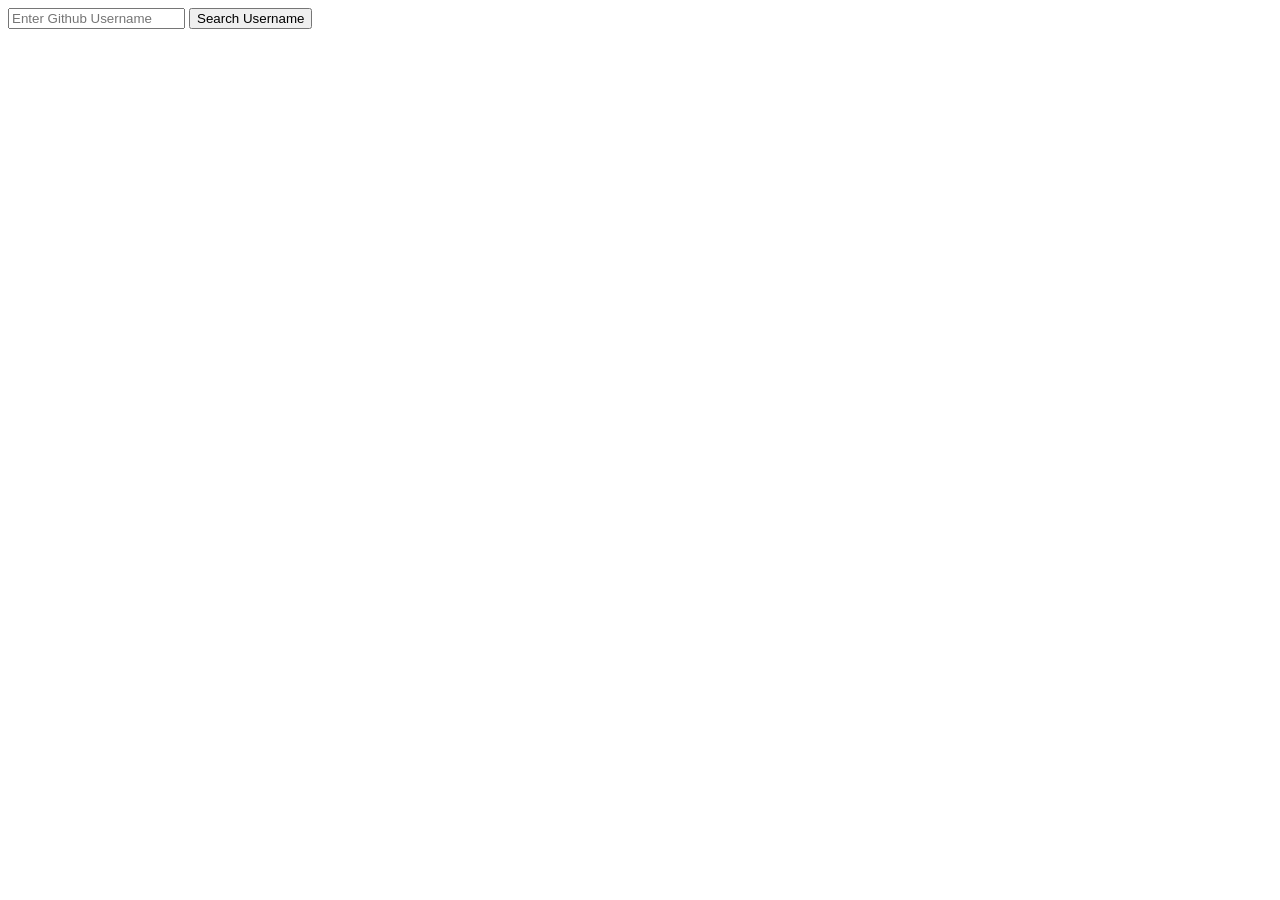
<file: extra-assignments/async-load-user/index.html>
<!DOCTYPE html>
<html lang="en">
<head>
    <meta charset="UTF-8">
    <meta name="viewport" content="width=device-width, initial-scale=1.0">
    <title>async user load</title>
</head>
<body>
    <input type="text" placeholder="Enter Github Username" id="github">
    <button id="btn">Search Username</button>
    <div id="user-profile"></div>
    <div id="repo-container"></div>
    <script src="index.js"></script>
</body>
</html>
</file>
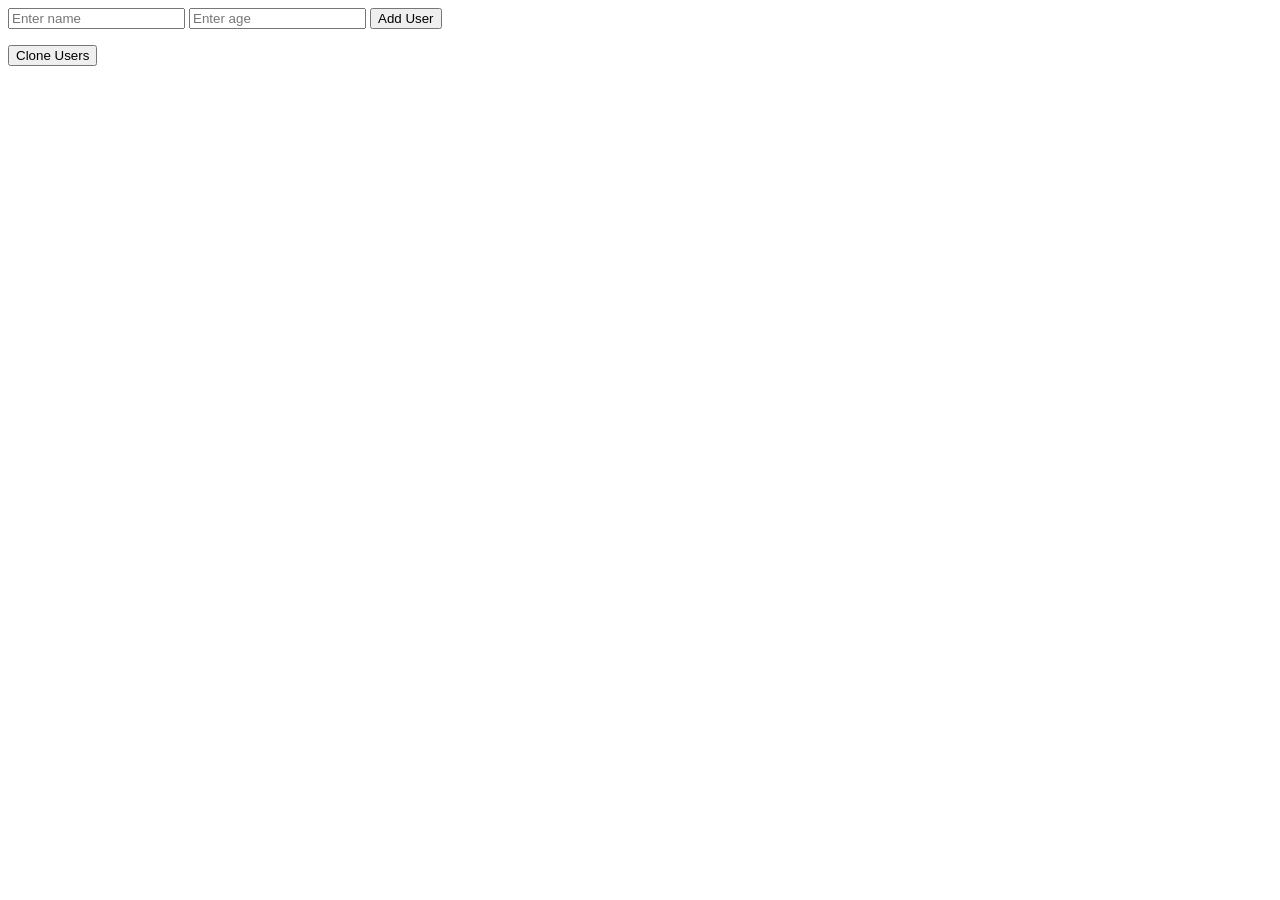
<file: extra-assignments/user-clone/index.html>
<!DOCTYPE html>
<html lang="en">

<head>
    <meta charset="UTF-8">
    <meta name="viewport" content="width=device-width, initial-scale=1.0">
    <title>Document</title>
</head>

<body>
        <input id="name" placeholder="Enter name" />
        <input id="age" placeholder="Enter age" type="number" />
        <button id="addUser">Add User</button>

        <ul id="userList">
        </ul>

        <button id="cloneUsers">Clone Users</button>
        <script src="index.js"></script>
</body>

</html>
</file>
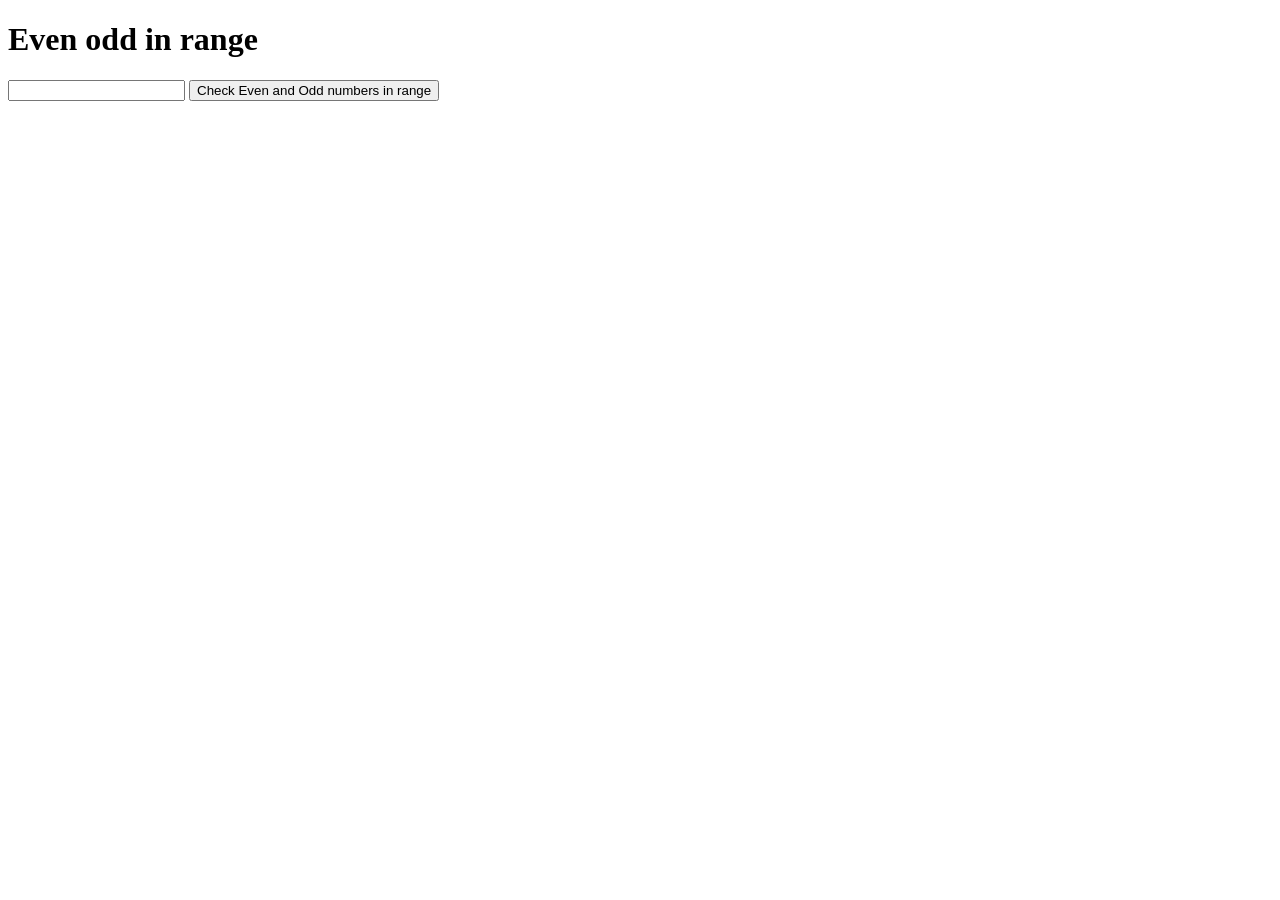
<file: session-2/assignment-2/index.html>
<!DOCTYPE html>
<html lang="en">
<head>
    <meta charset="UTF-8">
    <meta name="viewport" content="width=device-width, initial-scale=1.0">
    <title>Even/Odd in range</title>
</head>
<body>
    <h1>Even odd in range</h1>  
    <input type="number" name="range" id="range">
    <button id="btn">Check Even and Odd numbers in range</button>
    <div id="result"></div>
    <script src="index.js"></script>
</body>
</html>
</file>
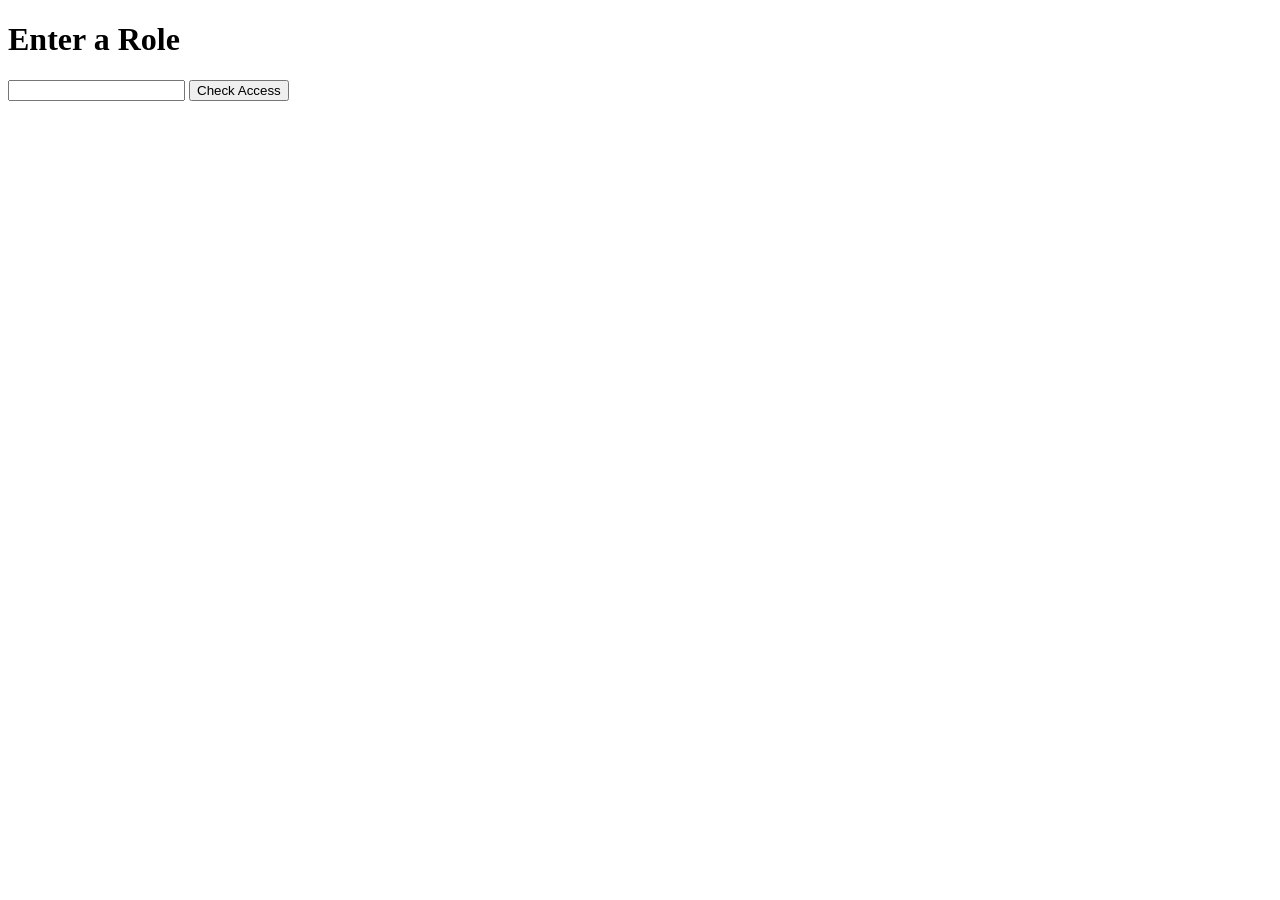
<file: session-2/assignment-3/index.html>
<!DOCTYPE html>
<html lang="en">
<head>
    <meta charset="UTF-8">
    <meta name="viewport" content="width=device-width, initial-scale=1.0">
    <title>Role access using switch case</title>
</head>
<body>
    <h1>Enter a Role</h1>
    <input type="text" name="role" id="role">
    <button id="btn">Check Access</button>
    <script src="index.js"></script>
</body>
</html>
</file>
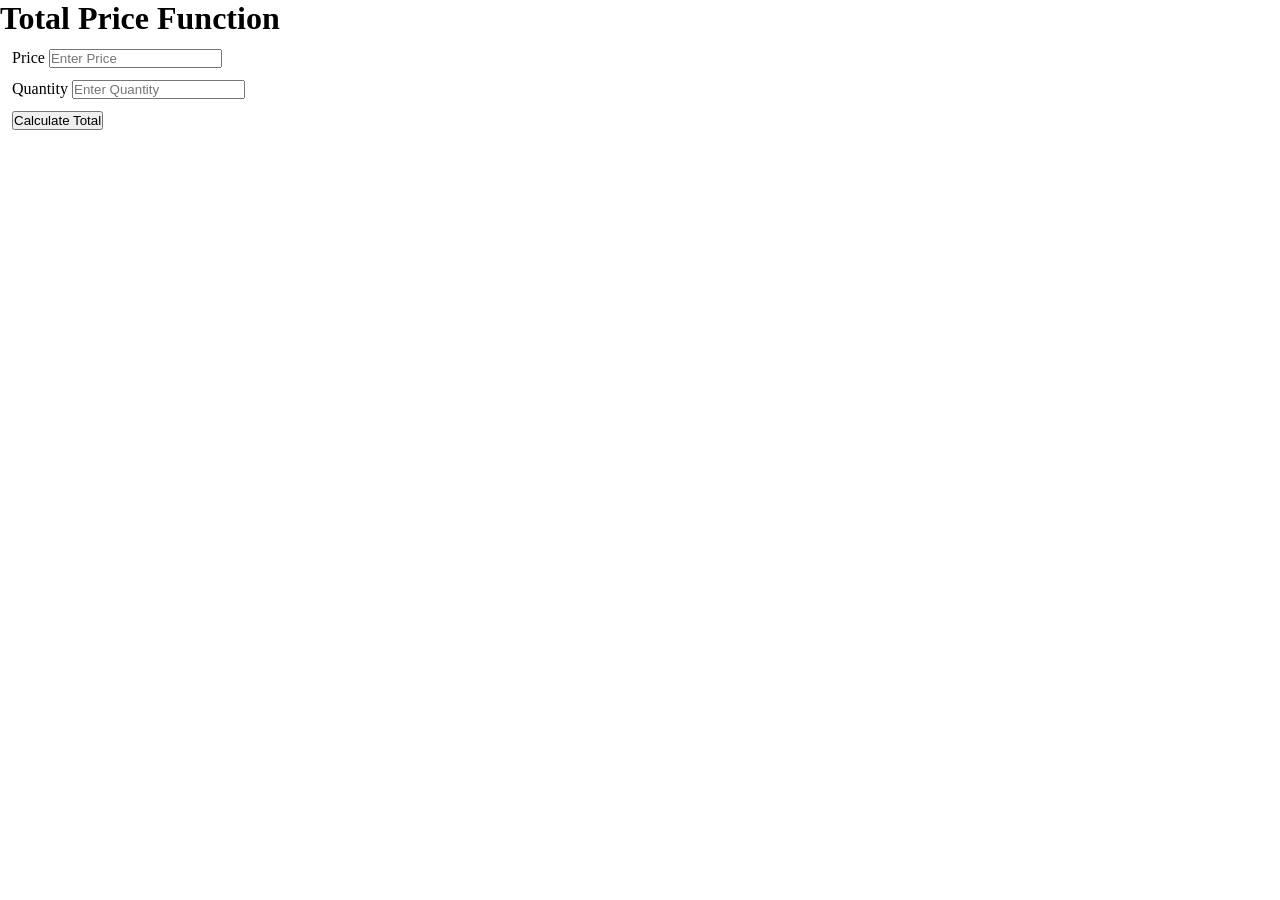
<file: session-2/assignment-4/index.html>
<!DOCTYPE html>
<html lang="en">
<head>
    <meta charset="UTF-8">
    <meta name="viewport" content="width=device-width, initial-scale=1.0">
    <title>Document</title>
    <link rel="stylesheet" href="style.css">
</head>
<body>
    <h1>Total Price Function</h1>
    <div>
        <label for="price">Price</label>
        <input type="number" name="price" id="price" placeholder="Enter Price">
    </div>
    <div>
        <label for="quantity">Quantity</label>
        <input type="number" name="quantity" id="quantity" placeholder="Enter Quantity">
    </div>
    <div>
        <button id="btn">Calculate Total</button>
    </div>
    <div id="result">
        
    </div>
    <script src="index.js"></script>
</body>
</html>
</file>
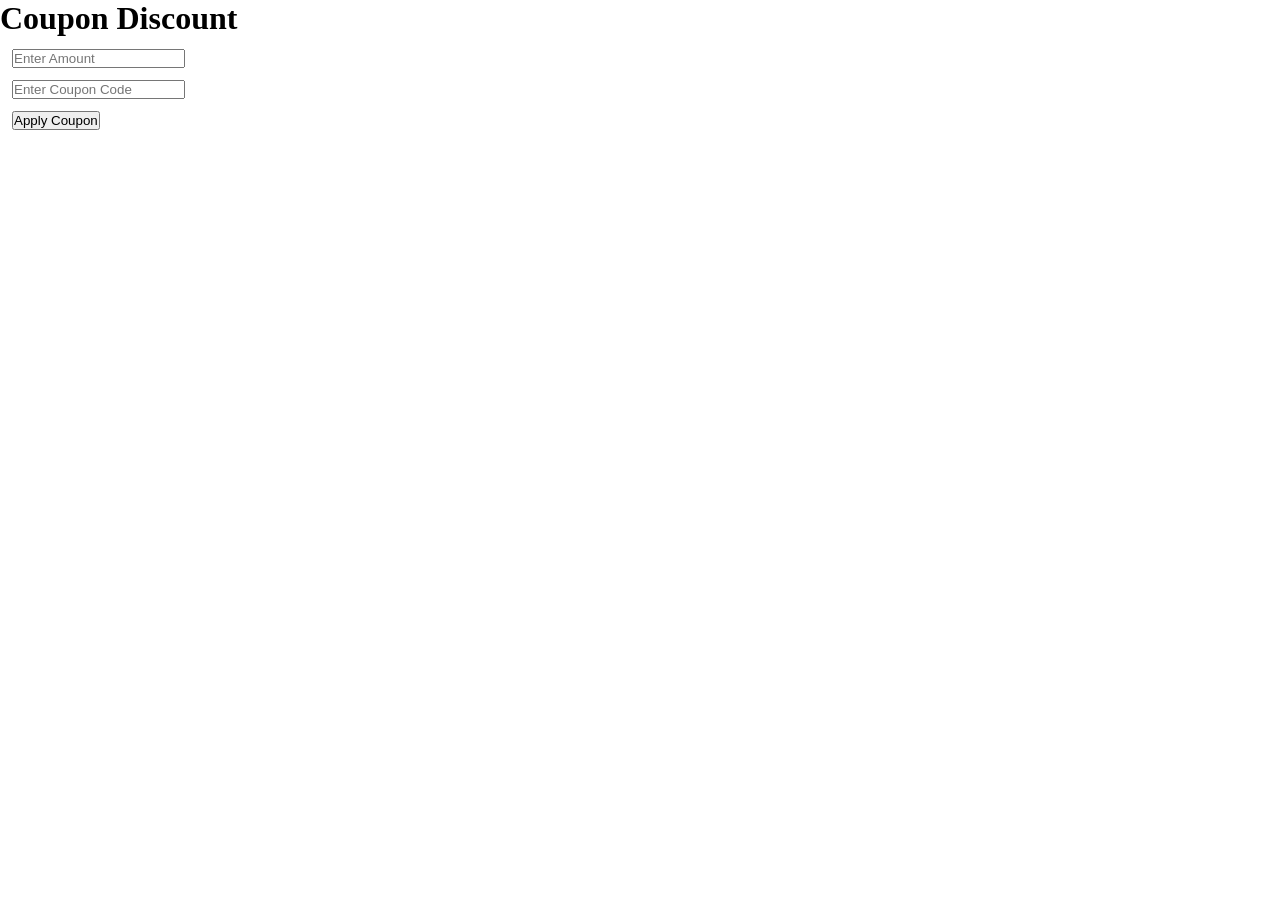
<file: session-2/assignment-5/index.html>
<!DOCTYPE html>
<html lang="en">
<head>
    <meta charset="UTF-8">
    <meta name="viewport" content="width=device-width, initial-scale=1.0">
    <title>Coupon Discount</title>
    <link rel="stylesheet" href="style.css">
</head>
<body>
    <h1>Coupon Discount</h1>
    <div>
        <input type="number" name="amount" id="amount" placeholder="Enter Amount">
    </div>
    <div>
        <input type="text" name="coupon" id="coupon" placeholder="Enter Coupon Code">
    </div>
    <div>
        <button id="btn">Apply Coupon</button>
    </div>
    <div id="result"></div>
    <script src="index.js"></script>
</body>
</html>
</file>
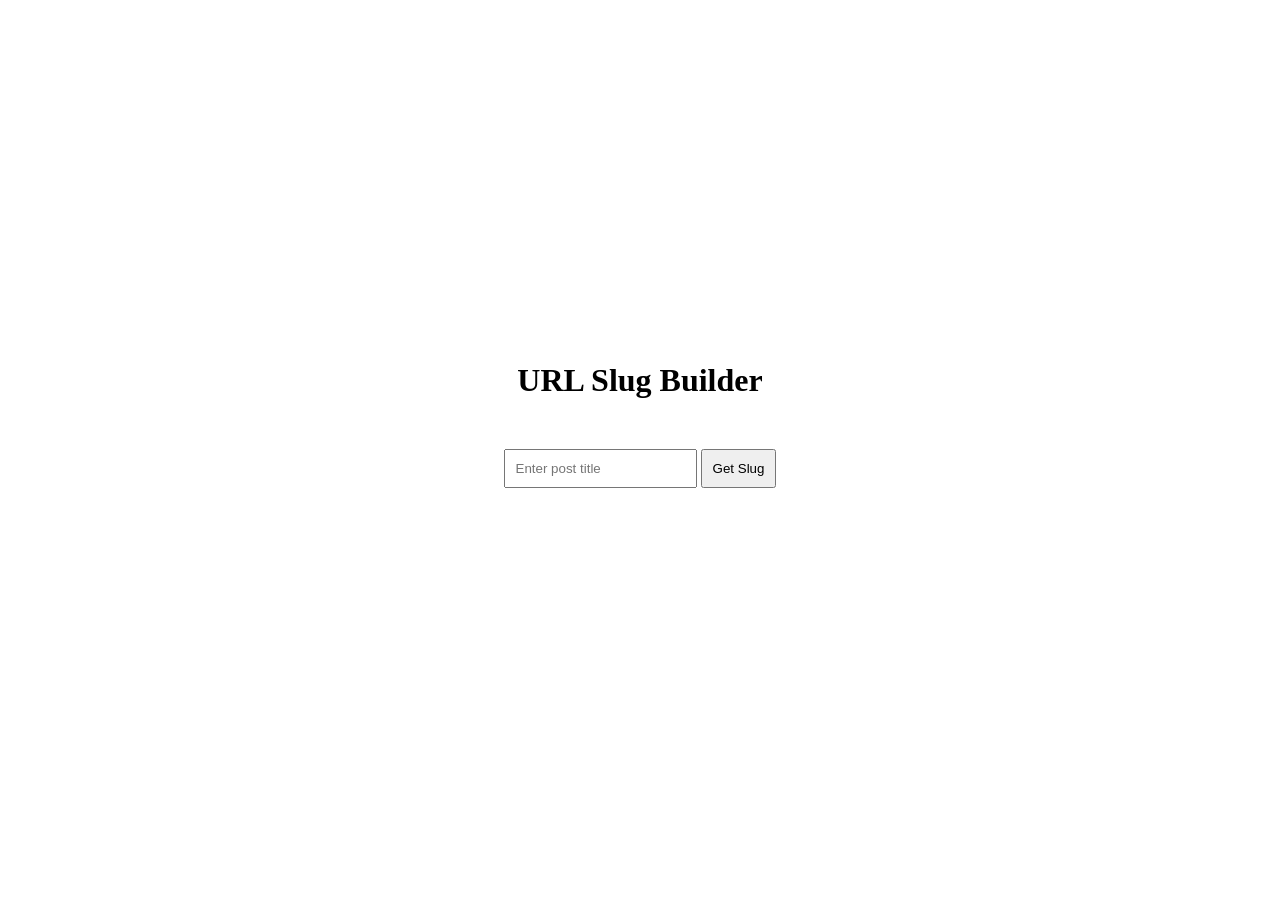
<file: session-3-19-01/assignment-1/index.html>
<!DOCTYPE html>
<html lang="en">

<head>
    <meta charset="UTF-8">
    <meta name="viewport" content="width=device-width, initial-scale=1.0">
    <title>The URL Slug Builder</title>
    <link rel="stylesheet" href="style.css">
</head>

<body>
    <div class="container">
        <h1>URL Slug Builder</h1>
        <div>
            <input type="text" name="url" id="url" placeholder="Enter post title">
            <button id="btn">Get Slug</button>
        </div>
        <div id="result">
            
        </div>
    </div>
    <script src="index.js"></script>
</body>

</html>
</file>
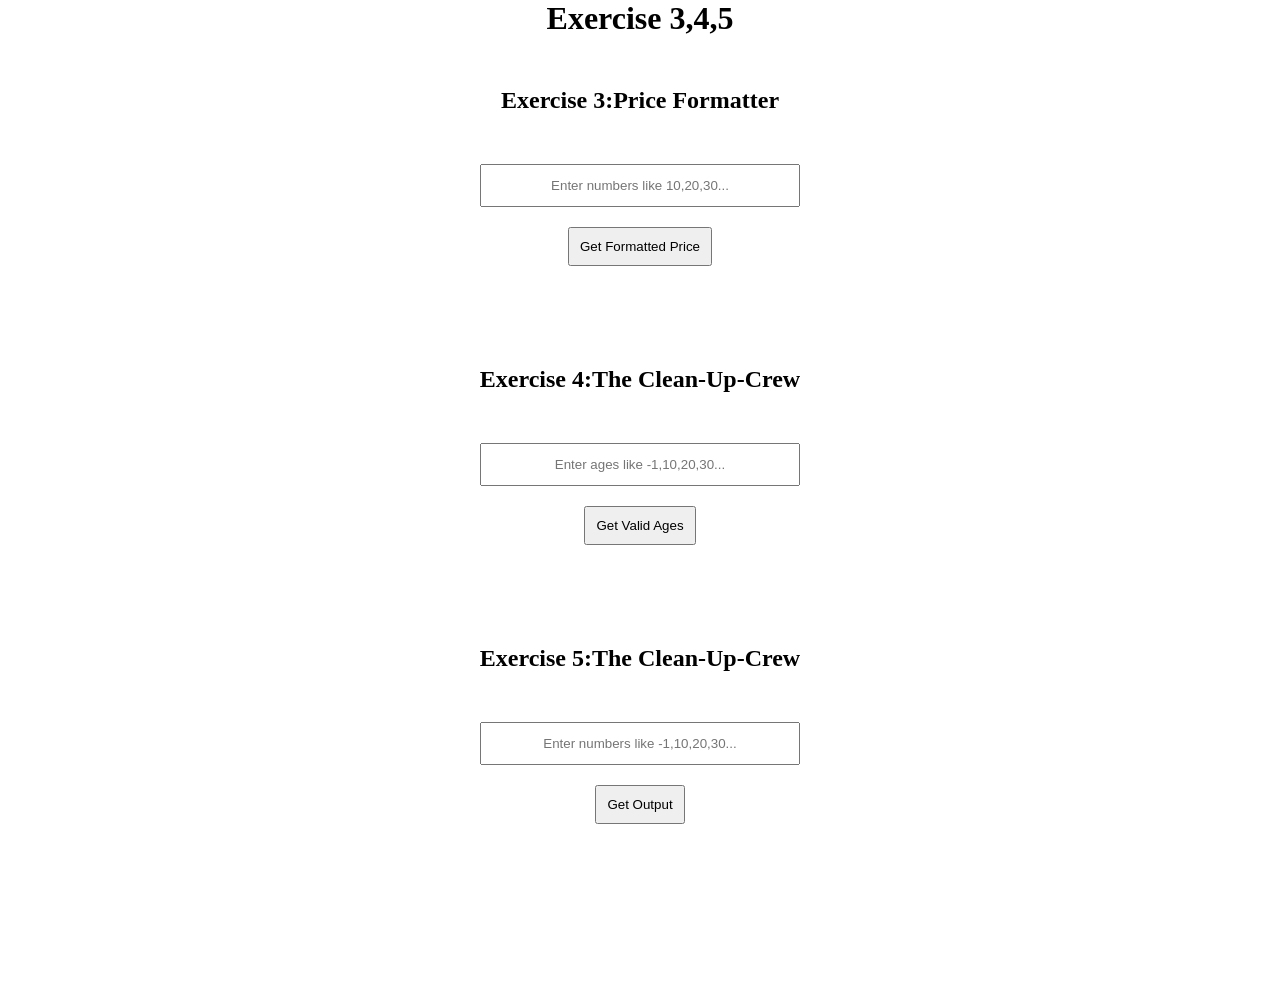
<file: session-3-19-01/assignment-2/index.html>
<!DOCTYPE html>
<html lang="en">

<head>
    <meta charset="UTF-8">
    <meta name="viewport" content="width=device-width, initial-scale=1.0">
    <title>Price Formatter</title>
    <link rel="stylesheet" href="style.css">
</head>

<body>
    <header>
        <h1>Exercise 3,4,5</h1>
    </header>
    <div class="container">
        <section class="exercise">
            <h1>Exercise 3:Price Formatter</h1>
            <div class="input-container">
                <div>
                    <input type="text" name="prices" id="prices" placeholder="Enter numbers like 10,20,30...">
                </div>
                <div>
                    <button id="btn">Get Formatted Price</button>
                </div>
            </div>
            <div id="result">

            </div>
        </section>

        <section class="exercise">
            <h1>Exercise 4:The Clean-Up-Crew</h1>
            <div class="input-container">
                <div>
                    <input type="text" name="prices" id="ages" placeholder="Enter ages like -1,10,20,30...">
                </div>
                <div>
                    <button id="btn1">Get Valid Ages</button>
                </div>
            </div>
            <div id="result1">

            </div>
        </section>
        <section class="exercise">
            <h1>Exercise 5:The Clean-Up-Crew</h1>
            <div class="input-container">
                <div>
                    <input type="text" name="numbers" id="numbers" placeholder="Enter numbers like -1,10,20,30...">
                </div>
                <div>
                    <button id="btn2">Get Output</button>
                </div>
            </div>
            <div id="result2">

            </div>
        </section>

    </div>
    <script src="index.js"></script>
</body>

</html>
</file>
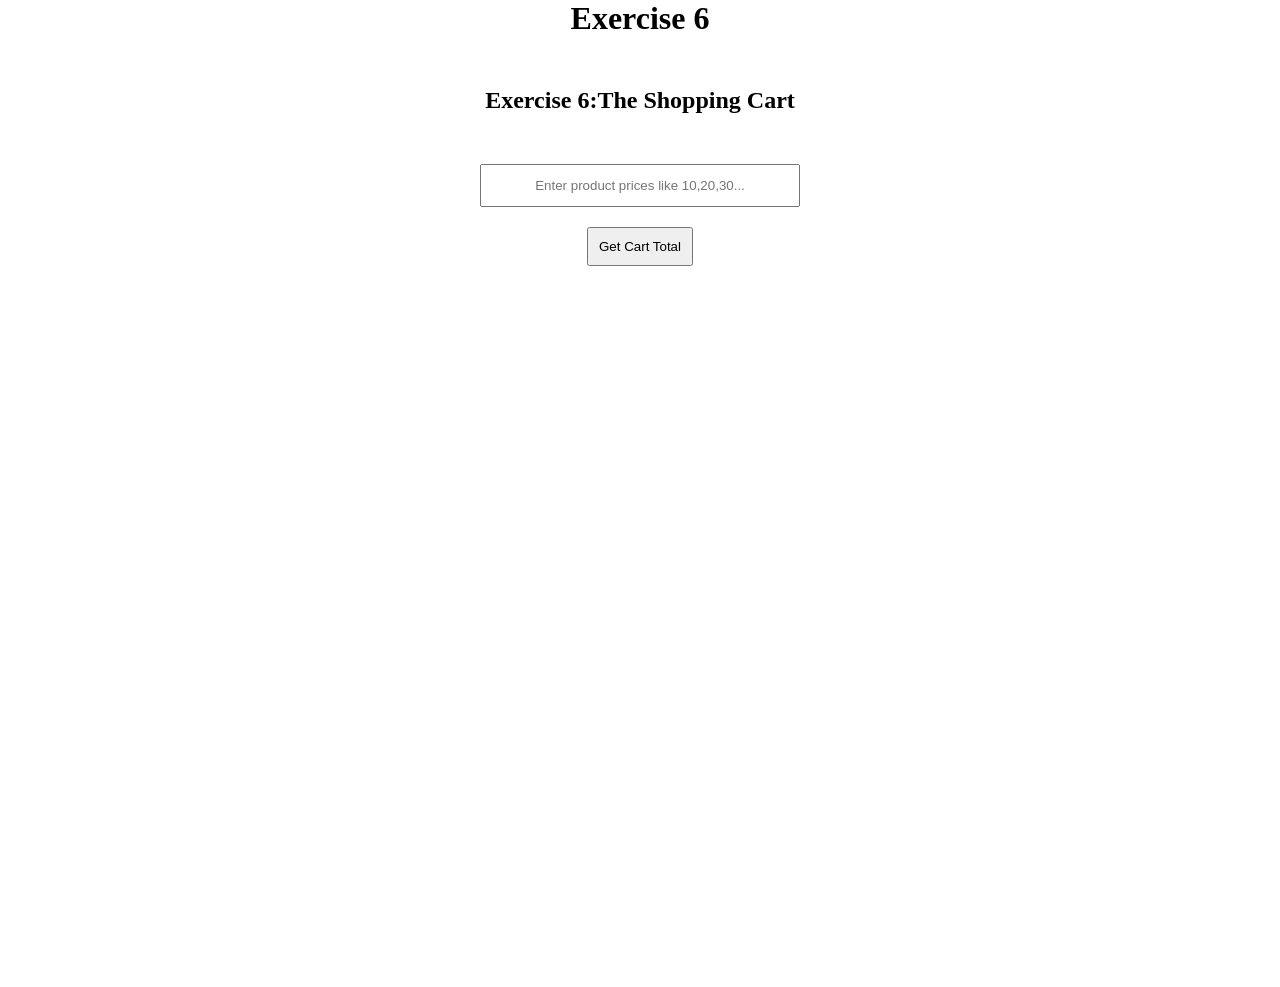
<file: session-3-19-01/assignment-3/index.html>
<!DOCTYPE html>
<html lang="en">

<head>
    <meta charset="UTF-8">
    <meta name="viewport" content="width=device-width, initial-scale=1.0">
    <title>Exercise 6</title>
    <link rel="stylesheet" href="style.css">
</head>

<body>
    <header>
        <h1>Exercise 6</h1>
    </header>
    <div class="container">
        <section class="exercise">
            <h1>Exercise 6:The Shopping Cart</h1>
            <div class="input-container">
                <div>
                    <input type="text" name="prices" id="prices" placeholder="Enter product prices like 10,20,30...">
                </div>
                <div>
                    <button id="btn">Get Cart Total</button>
                </div>
            </div>
            <div id="result">

            </div>
        </section>
    </div>
    <script src="index.js"></script>
</body>
</file>
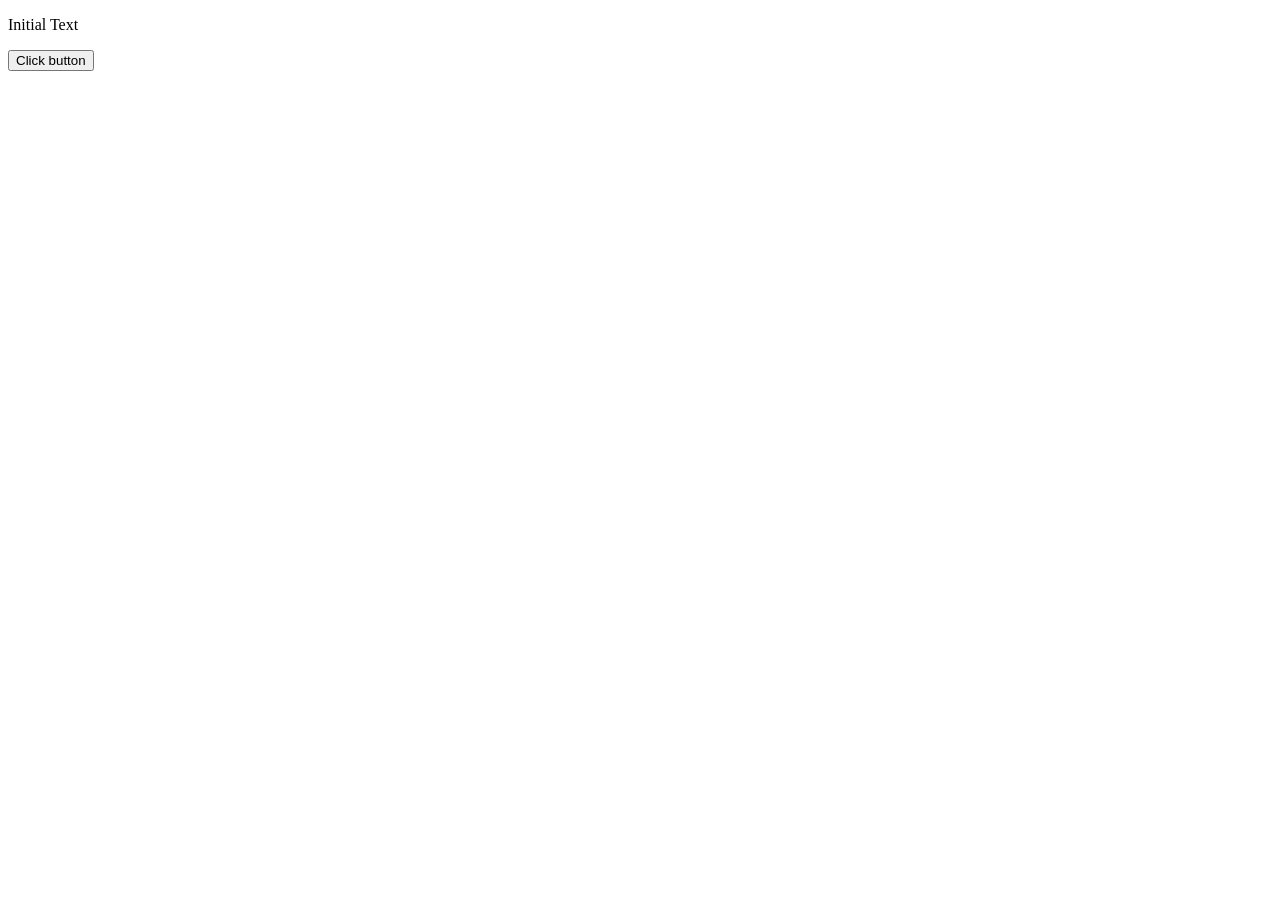
<file: session-6-28-01/assignment-1/index.html>
<!DOCTYPE html>
<html lang="en">
<head>
    <meta charset="UTF-8">
    <meta name="viewport" content="width=device-width, initial-scale=1.0">
    <title>Document</title>
</head>
<body>
    <p id="para">Initial Text</p>
    <button id="btn">Click button</button>
    <script src="index.js"></script>
</body>
</html>
</file>
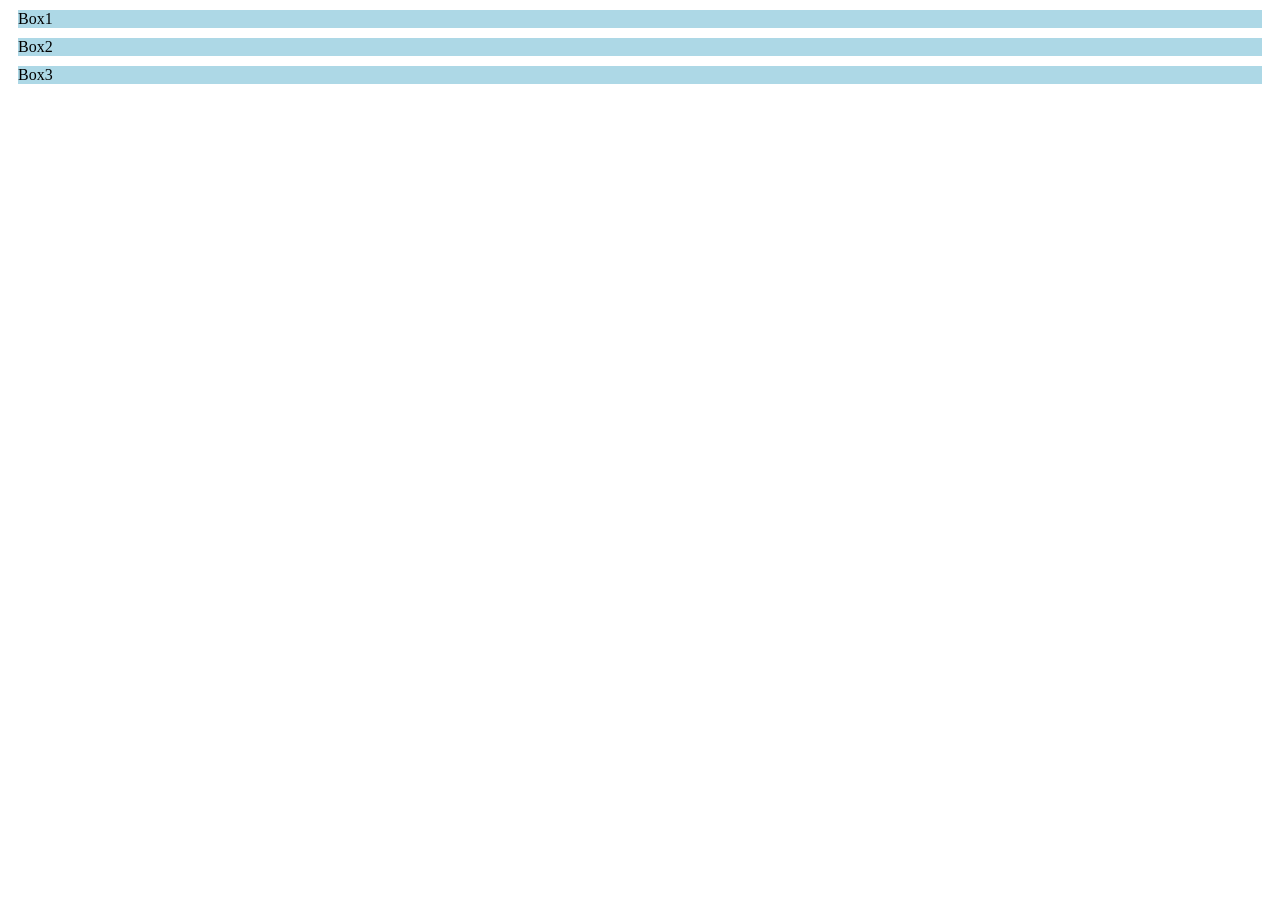
<file: session-6-28-01/assignment-2/index.html>
<!DOCTYPE html>
<html lang="en">

<head>
    <meta charset="UTF-8">
    <meta name="viewport" content="width=device-width, initial-scale=1.0">
    <title>Document</title>
</head>

<body>
    <div class="box">Box1</div>
    <div class="box">Box2</div>
    <div class="box">Box3</div>
    <script src="index.js"></script>
</body>

</html>
</file>
<file: session-2/assignment-4/style.css>
*{
    margin: 0px;
    padding: 0px;
    box-sizing: border-box;
}

div{
    margin:12px;
}
</file>
<file: session-2/assignment-5/style.css>
*{
    margin: 0px;
    padding: 0px;
    box-sizing: border-box;
}

div{
    margin:12px;
}
</file>
<file: session-3-19-01/assignment-1/style.css>
*{
    margin: 0;
    padding: 0;
    box-sizing: border-box;
}
.container{
    display: flex;
    height: 100vh;
    flex-direction: column;
    justify-content: center;
    align-items: center;
    gap:50px
}

#btn{
    padding: 10px;
}
#url{
    padding: 10px;
}
</file>
<file: session-3-19-01/assignment-2/style.css>
* {
    margin: 0;
    padding: 0;
    box-sizing: border-box;
}
header h1 {
    text-align: center;
}
.container {
    height: 100vh;
    margin-top: 50px;
}
.exercise {
    display: flex;
    flex-direction: column;
    justify-content: center;
    align-items: center;
    gap: 50px;
    margin-bottom: 50px;
}

.input-container {
    display: flex;
    flex-direction: column;
    gap: 20px;
    align-items: center;
}

.input-container input {
    padding: 12px;
    width: 20rem;
}

.input-container input::placeholder {
    text-align: center;
}

.input-container button {
    padding: 10px;
}
</file>
<file: session-3-19-01/assignment-3/style.css>
* {
    margin: 0;
    padding: 0;
    box-sizing: border-box;
}
header h1 {
    text-align: center;
}
.container {
    height: 100vh;
    margin-top: 50px;
}
.exercise {
    display: flex;
    flex-direction: column;
    justify-content: center;
    align-items: center;
    gap: 50px;
}

.input-container {
    display: flex;
    flex-direction: column;
    gap: 20px;
    align-items: center;
}

.input-container input {
    padding: 12px;
    width: 20rem;
}

.input-container input::placeholder {
    text-align: center;
}

.input-container button {
    padding: 10px;
}
</file>
